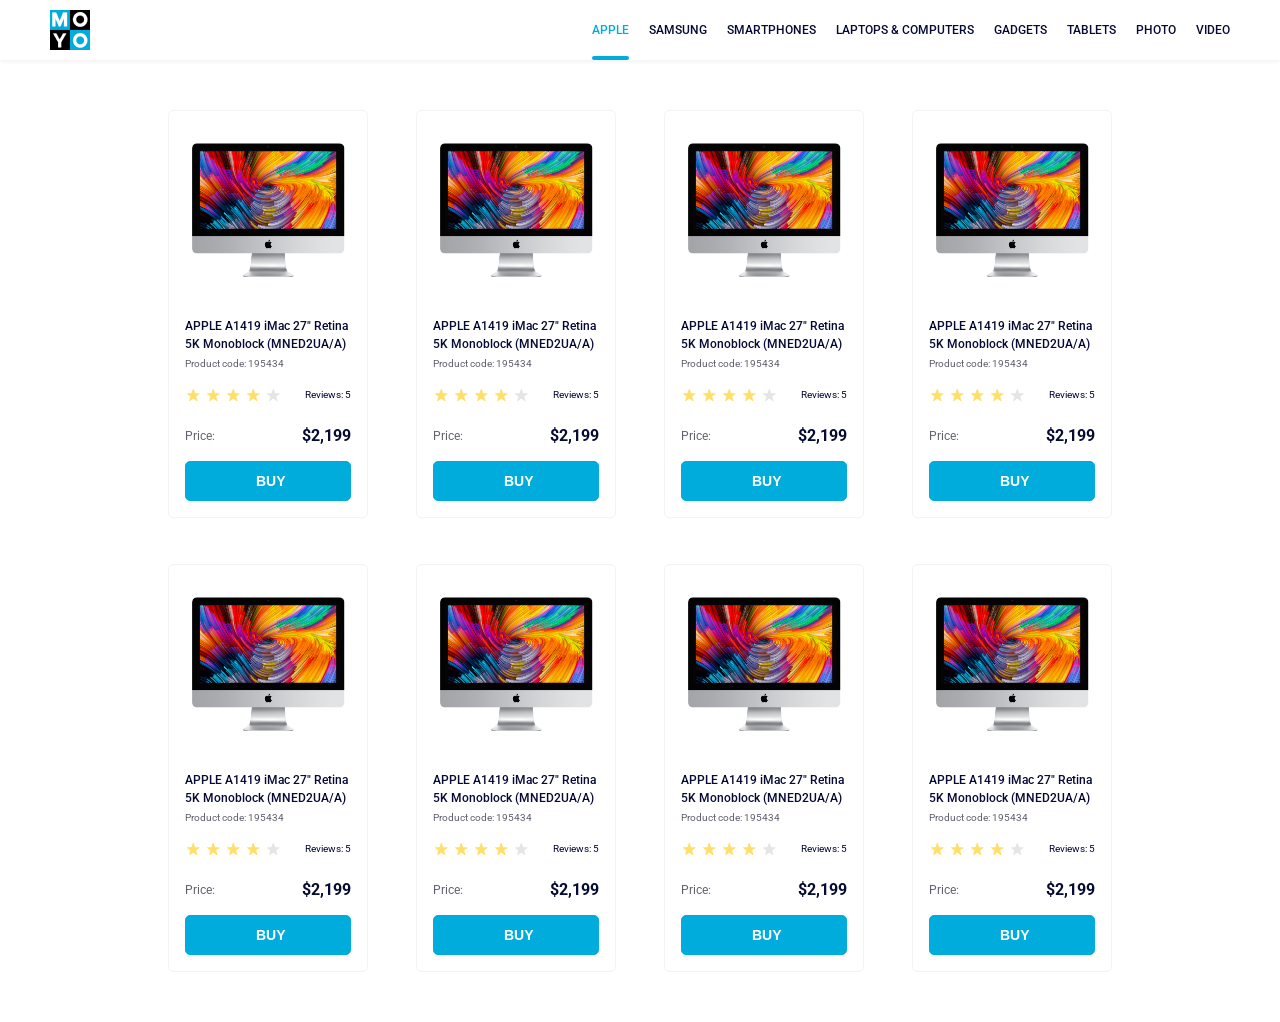
<file: index.html>
<!doctype html><html lang="en"><head><meta charset="utf-8"><meta name="viewport" content="width=device-width, initial-scale=1.0"><title>Catalog</title><link rel="preconnect" href="https://fonts.gstatic.com"><link href="https://fonts.googleapis.com/css2?family=Roboto:wght@400;500;700&display=swap" rel="stylesheet"><link rel="stylesheet" href="index.342627af.css"></head><body> <header class="header"> <a href="index.html" class="logo"> <img src="logo.eddae0ff.png" alt="logo"> </a> <nav class="nav"> <ul class="nav__list"> <li class="nav__item"> <a href="#" class="is-active nav__link"> apple </a> </li> <li class="nav__item"> <a href="#" class="nav__link"> samsung </a> </li> <li class="nav__item"> <a href="#" class="nav__link"> smartphones </a> </li> <li class="nav__item"> <a href="#" data-qa="nav-hover" class="nav__link"> laptops & computers </a> </li> <li class="nav__item"> <a href="#" class="nav__link"> gadgets </a> </li> <li class="nav__item"> <a href="#" class="nav__link"> tablets </a> </li> <li class="nav__item"> <a href="#" class="nav__link"> photo </a> </li> <li class="nav__item"> <a href="#" class="nav__link"> video </a> </li> </ul> </nav> </header> <main class="main"> <div class="cards-container" id="cards-container"> <div class="cards" id="card-template" data-qa="card"> <div class="cards__image"> <img src="imac.202c52ff.jpeg" alt="img"> </div> <div class="cards__title"> <h2 class="cards__p"> APPLE A1419 iMac 27" Retina 5K Monoblock (MNED2UA/A) </h2> </div> <div class="cards__opis"> <p class="cards__opis_p">Product code: 195434</p> </div> <div class="cards__reviews"> <section class="stars stars--4"> <div class="stars__star stars__star--active"></div> <div class="stars__star stars__star--active"></div> <div class="stars__star stars__star--active"></div> <div class="stars__star stars__star--active"></div> <div class="stars__star"></div> </section> <p class="cards__reviews_inf">Reviews: 5</p> </div> <div class="cards__price"> <p class="cards__price-title">Price:</p> <p class="price">$2,199</p> </div> <div class="cards__buy"> <button class="buy-button" data-qa="card-hover"> BUY </button> </div> </div> </div> </main> <script>const e=document.getElementById("card-template"),t=document.getElementById("cards-container");for(let d=1;d<8;d++){let d=e.cloneNode(!0);d.style.display="block",t.appendChild(d)}</script> </body></html>
</file>
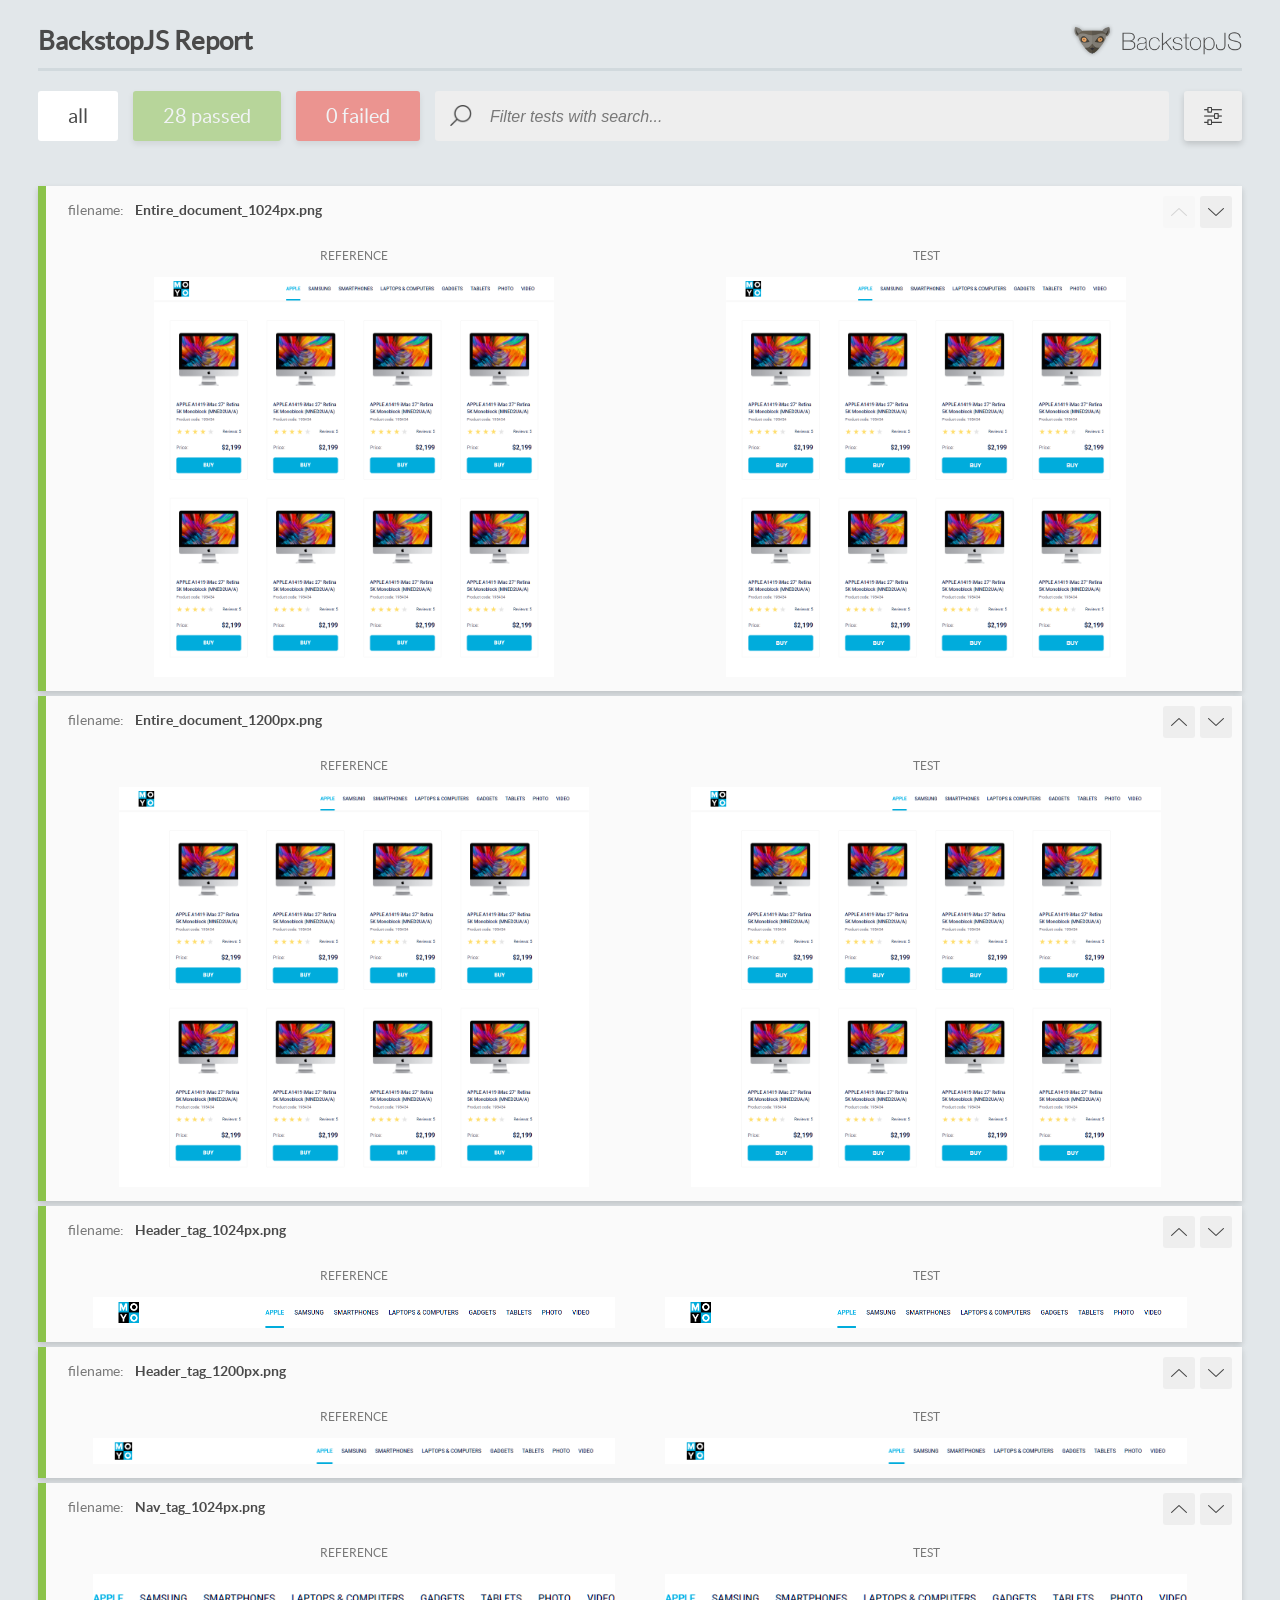
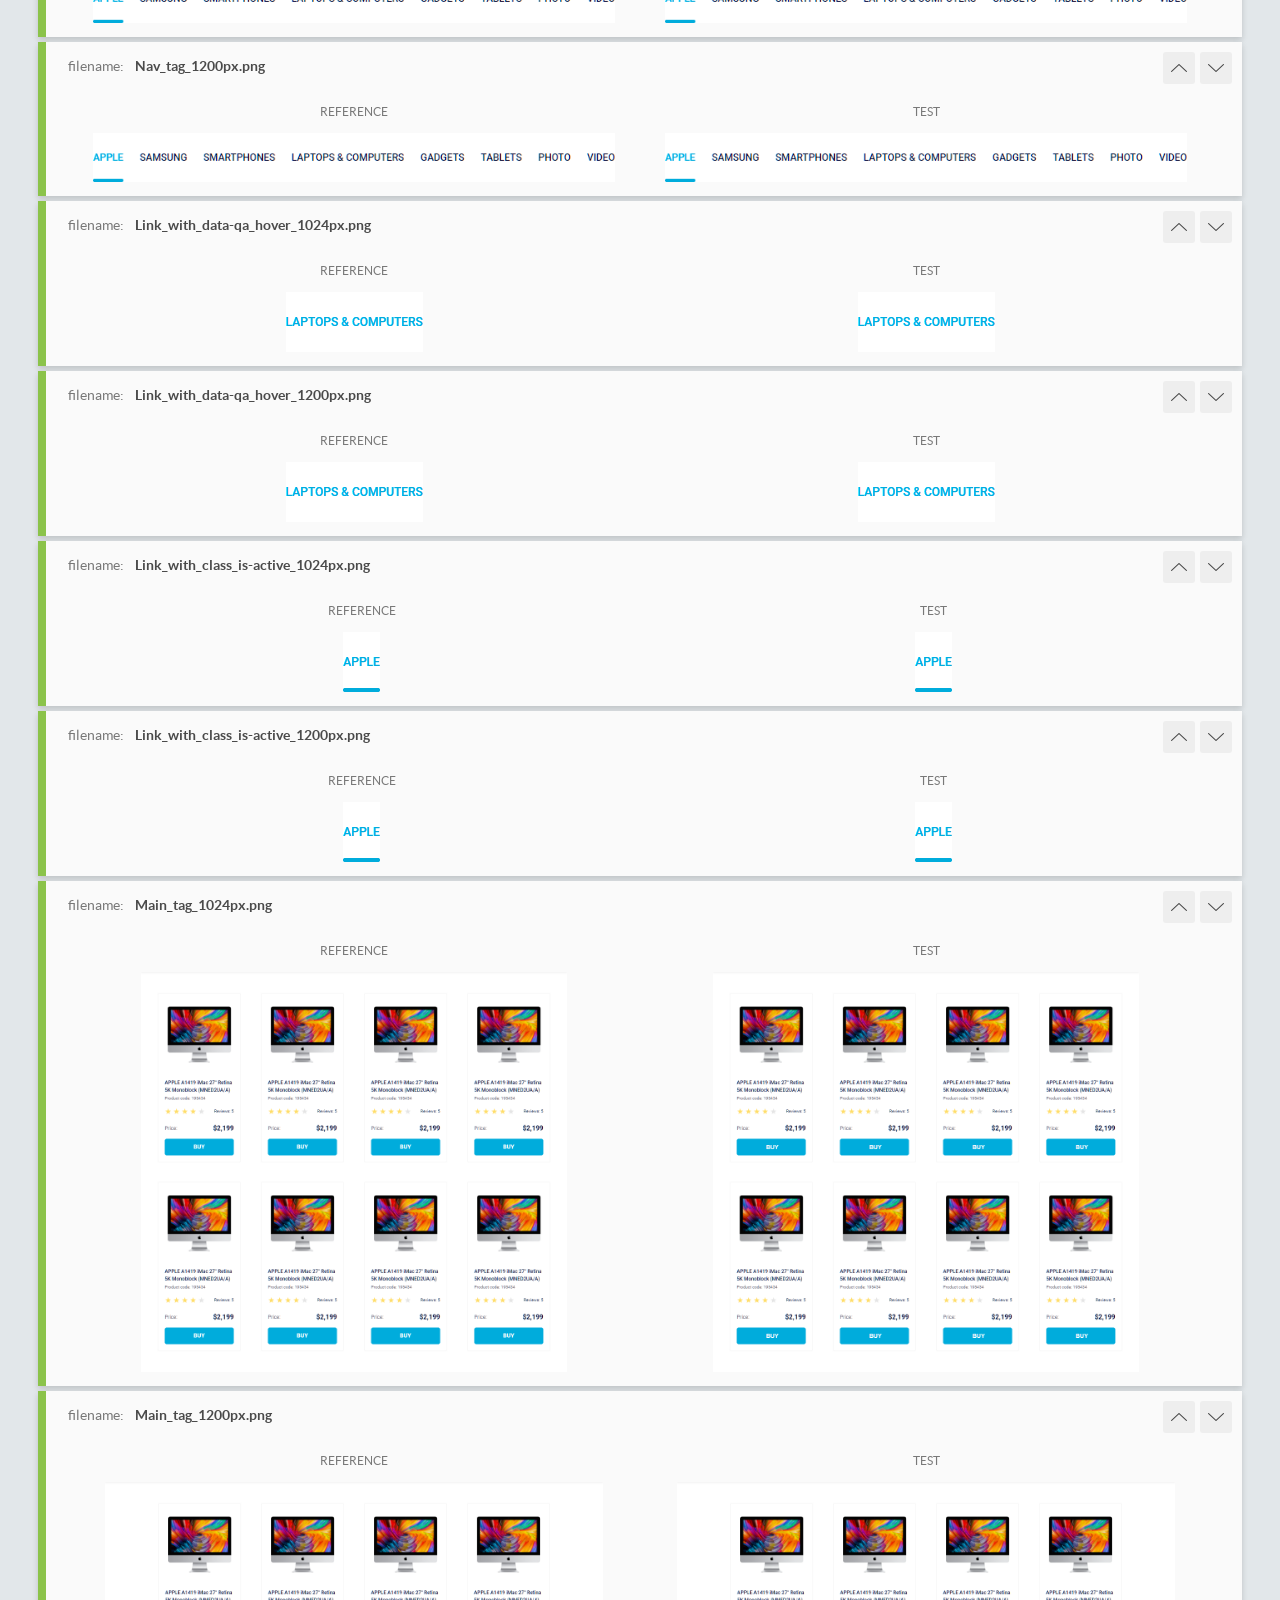
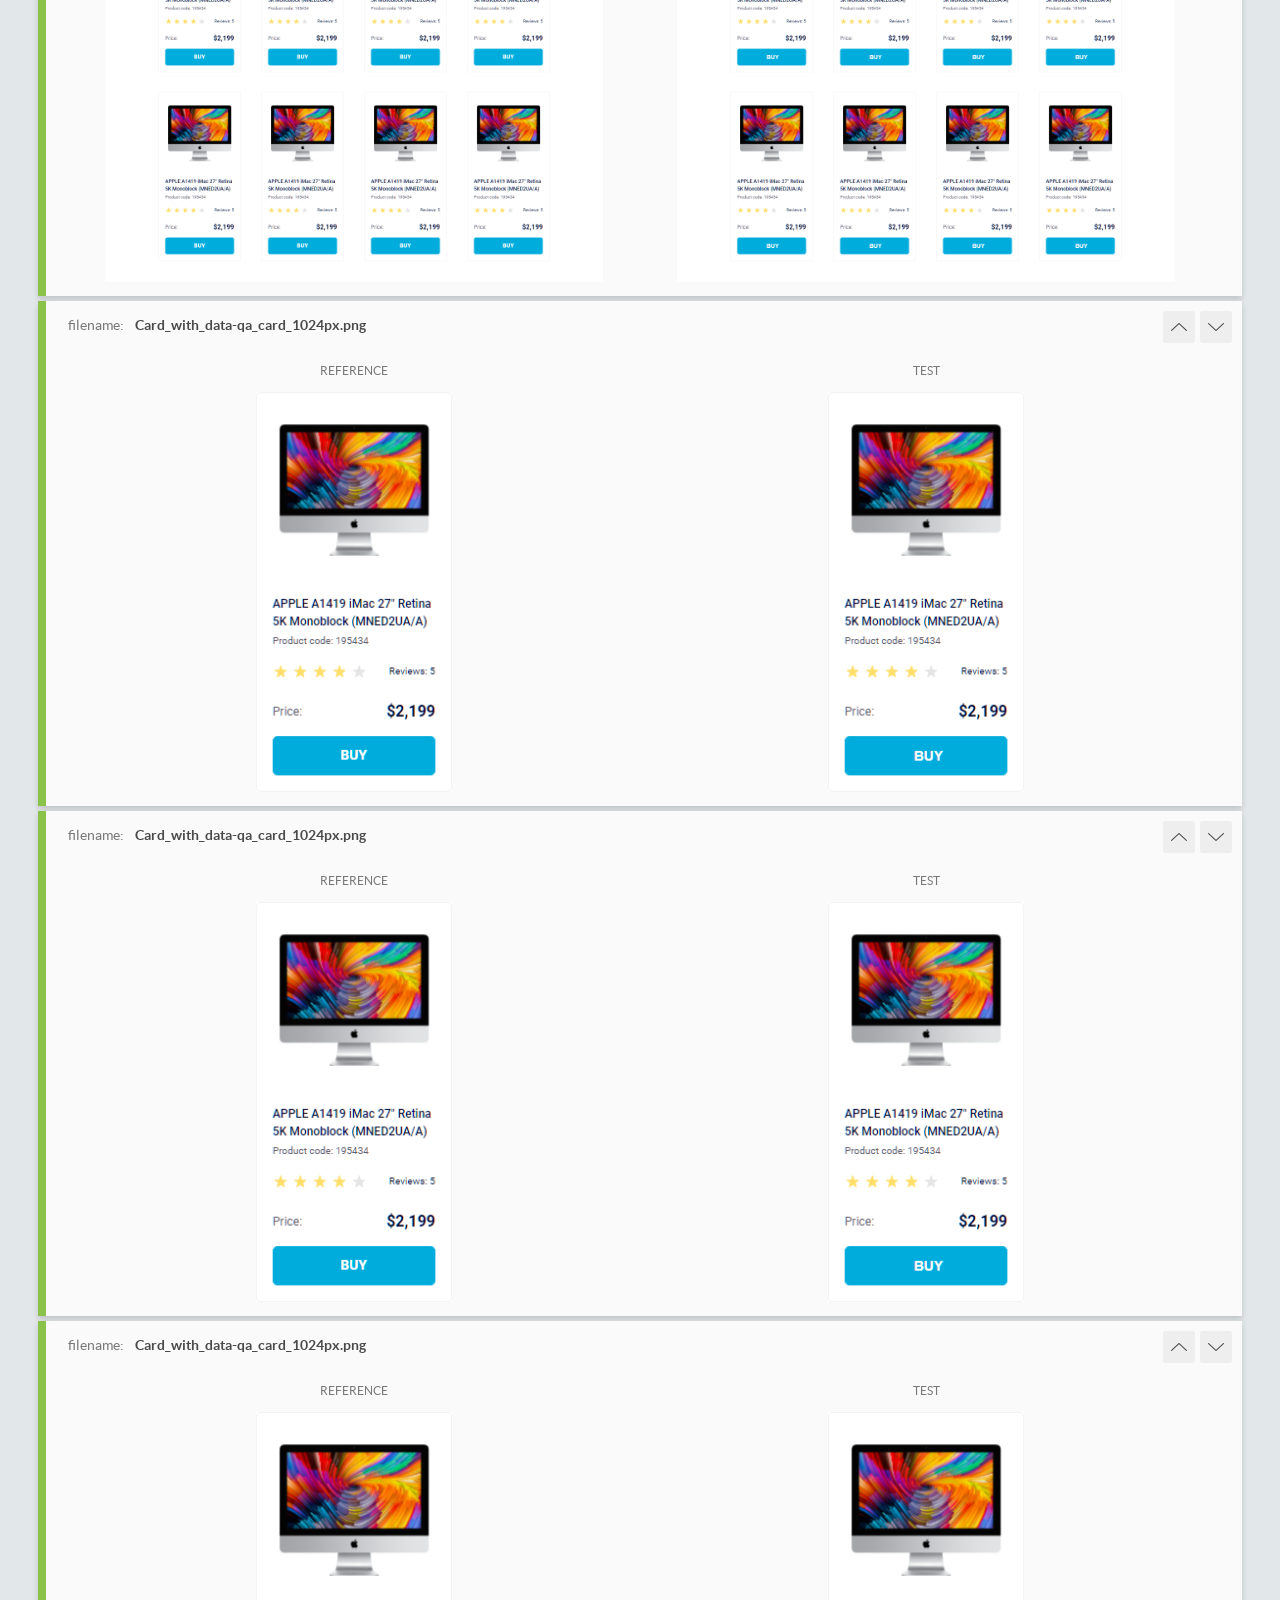
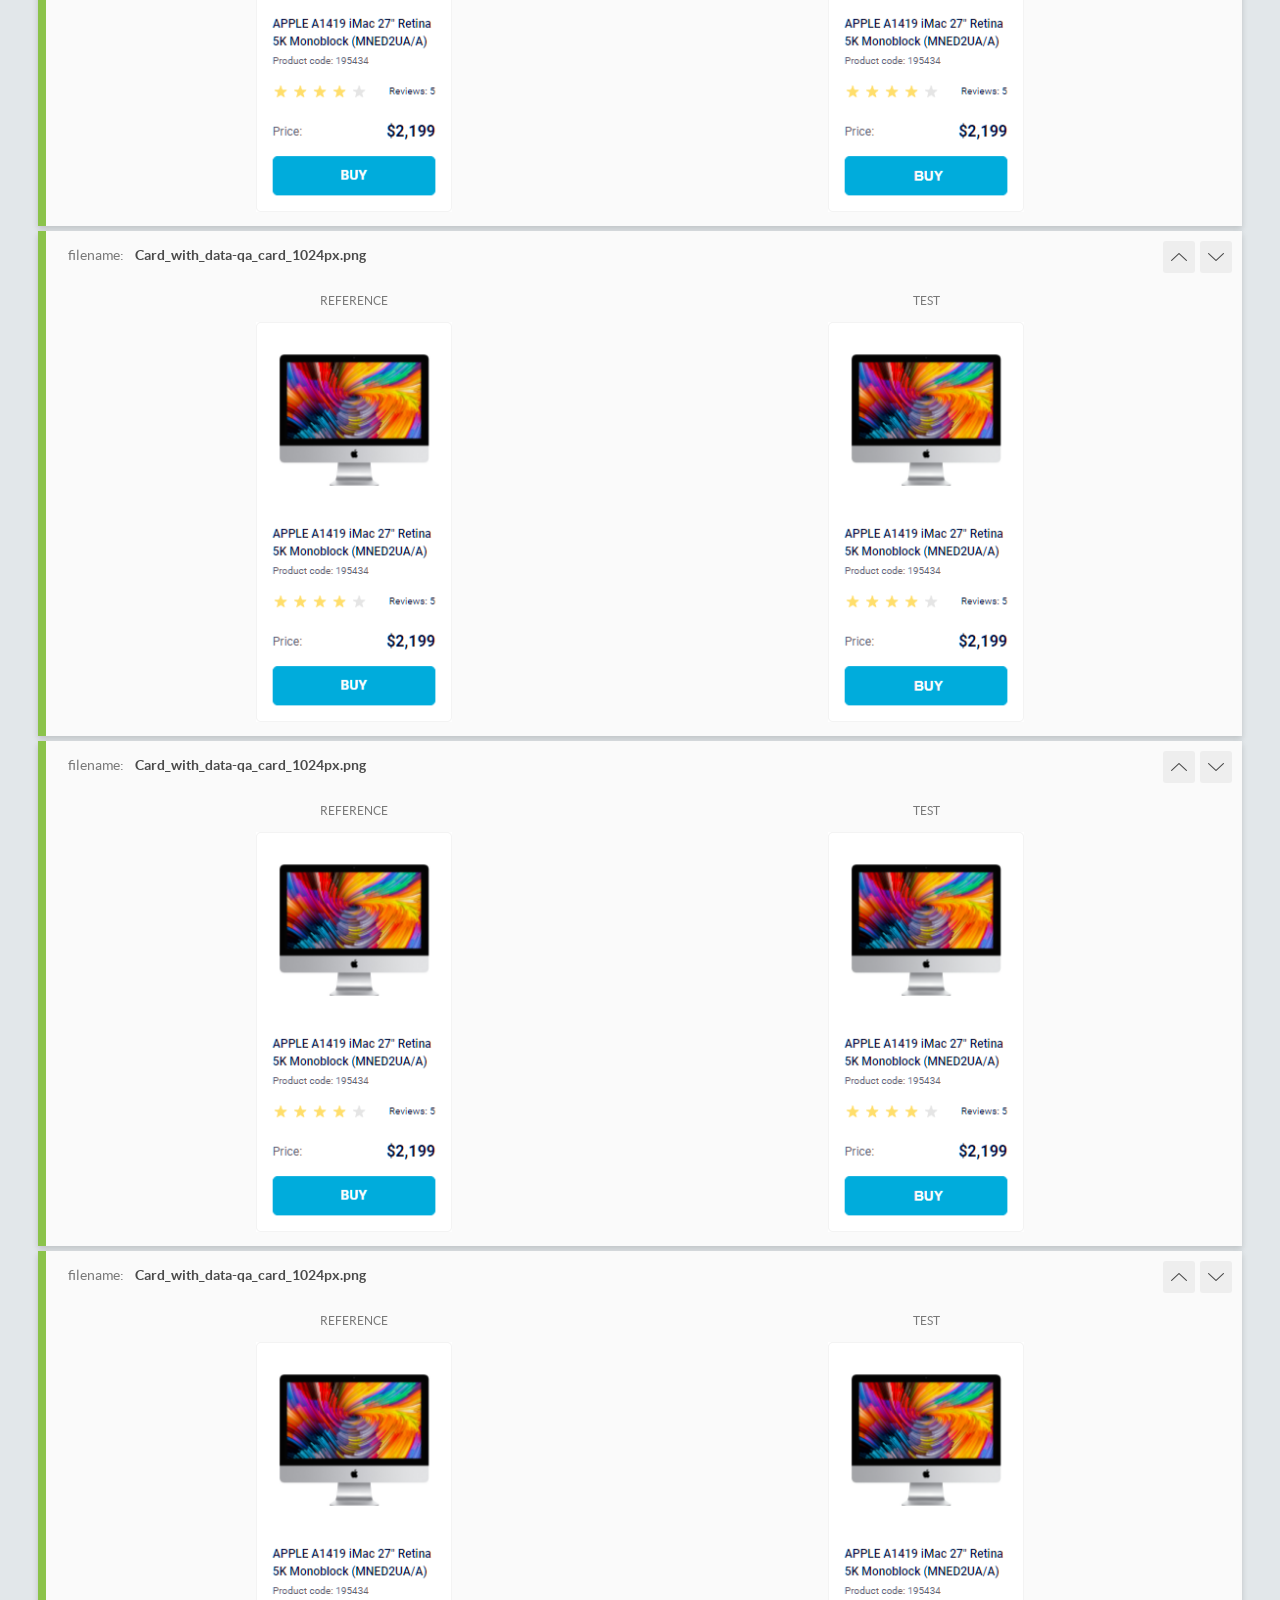
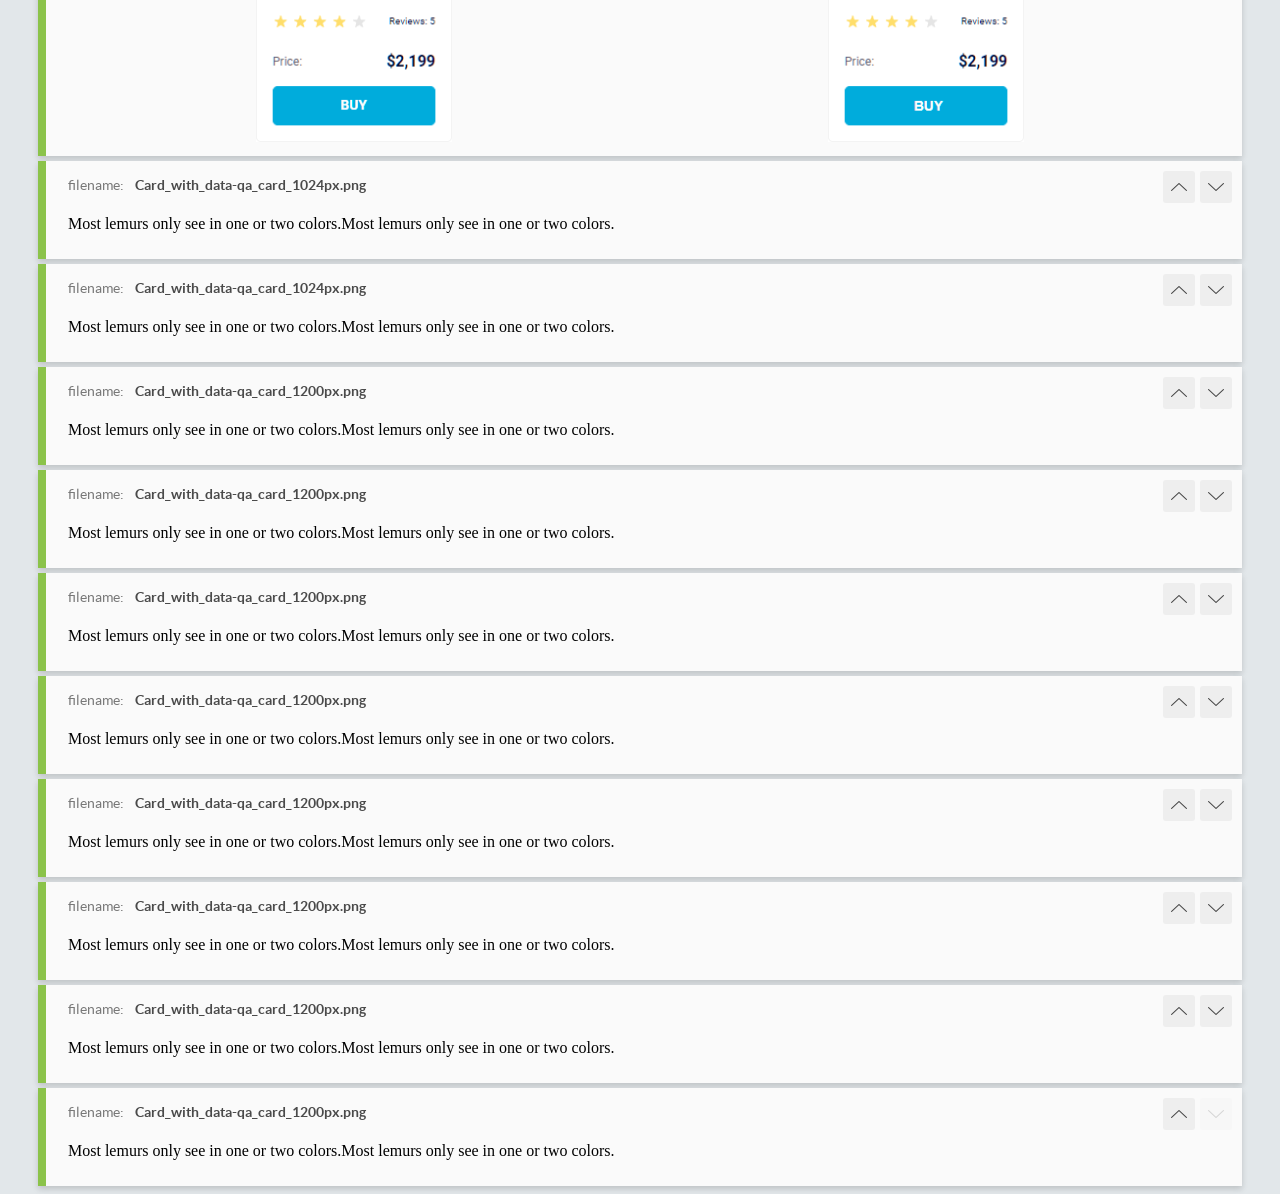
<file: report/html_report/index.html>
<!DOCTYPE html>
<html>
  <head>
    <meta charset="utf-8">
    <!-- Disable Cache -->
    <meta http-equiv="Cache-Control" content="no-cache, no-store, must-revalidate">
    <meta http-equiv="Pragma" content="no-cache">
    <meta http-equiv="Expires" content="0">

    <title>BackstopJS Report</title>

    <style>
      @font-face {
          font-family: 'latoregular';
          src: url('./assets/fonts/lato-regular-webfont.woff2') format('woff2'),
              url('./assets/fonts/lato-regular-webfont.woff') format('woff');
          font-weight: 400;
          font-style: normal;
      }
      @font-face {
          font-family: 'latobold';
          src: url('./assets/fonts/lato-bold-webfont.woff2') format('woff2'),
              url('./assets/fonts/lato-bold-webfont.woff') format('woff');
          font-weight: 700;
          font-style: normal;
      }

      .ReactModal__Body--open {
          overflow: hidden;
      }
      .ReactModal__Body--open .header {
        display: none;
      }

    </style>
  </head>
  <body style="background-color: #E2E7EA">
    <div id="root">

    </div>
    <script>
      function report (report) { // eslint-disable-line no-unused-vars
        window.tests = report;
      }
    </script>
    <script src="config.js"></script>
    <script src="index_bundle.js"></script>
  </body>
</html>
</file>
<file: index.342627af.css>
html{font-family:Roboto,sans-serif}body{background-color:#fff;margin:0;font-family:Roboto,sans-serif}.header{box-sizing:border-box;background-color:#fff;justify-content:space-between;align-items:center;width:100%;height:60px;padding:0 50px;line-height:60px;display:flex;box-shadow:0 2px 4px #0000000d}.header .logo{width:40px;height:40px;top:10px;bottom:10px}.header .nav{align-items:center;text-decoration:none;display:flex}.header .nav__list{margin:0;padding:0;list-style:none;display:flex}.header .nav__item{margin-right:20px}.header .nav__item:last-child{margin-right:0}.header .nav__link{color:#060b35;text-transform:uppercase;justify-content:center;align-items:center;padding:0;font-size:12px;font-weight:500;text-decoration:none;transition:color .3s;display:flex;position:relative}.header .nav__link:hover,.header .nav__link.is-active{color:#00acdc}.header .nav__link.is-active:after{content:"";background-color:#00acdc;border-radius:8px;width:100%;height:4px;position:absolute;bottom:0;left:0}.cards-container{--column-count:1;grid-template-columns:repeat(var(--column-count),200px);justify-content:center;gap:46px 48px;padding:50px 40px;display:grid}@media (width>=488px){.cards-container{--column-count:2}}@media (width>=768px){.cards-container{--column-count:3}}@media (width>=1024px){.cards-container{--column-count:4}}.cards{box-sizing:border-box;background-color:#fff;border:1px solid #f3f3f3;border-radius:5px;width:200px;padding:0 16px 16px;transition:transform .3s,color .3s}.cards:hover{transform:scale(1.2)}.cards:hover .card__title{color:#34568b}.cards__image img{width:160px;height:134px;margin:32px auto 0;display:flex}.cards__p{color:#060b35;margin:40px 0 0;font-size:12px;font-weight:500;line-height:18px}.cards__opis_p{color:#616070;margin:4px 0 0;font-size:10px;font-weight:400;line-height:14px}.cards__reviews{justify-content:space-between;align-items:center;height:16px;margin:16px 0 0;display:flex}.cards__reviews_inf{color:#060b35;font-size:10px;font-weight:400;line-height:14px}.cards__price{justify-content:space-between;align-items:center;height:18px;margin:24px 0 0;display:flex}.cards__price-title{color:#616070;font-size:12px;font-weight:400;line-height:18px}.cards__price .price{color:#060b35;font-size:16px;font-weight:700;line-height:18px}.buy-button{color:#fff;box-sizing:border-box;background-color:#00acdc;border:1px solid #00acdc;border-radius:5px;align-items:center;width:100%;height:40px;margin:16px 0 0;padding:12px 70px;font-size:14px;font-weight:700;line-height:16px;transition:background-color .3s,color .3s;display:flex}.buy-button:hover{color:#00acdc;background-color:#fff;border:1px solid #00acdc}.stars{margin:0;padding:0;display:flex}.stars__star{background-image:url(star.822d561e.svg);background-position:50%;background-repeat:no-repeat;width:16px;height:16px;margin-right:4px}.stars__star--active{background-image:url(star-active.edda4c43.svg)}.stars--0 .stars__star{background-image:url(star.822d561e.svg)}
/*# sourceMappingURL=index.342627af.css.map */
</file>
